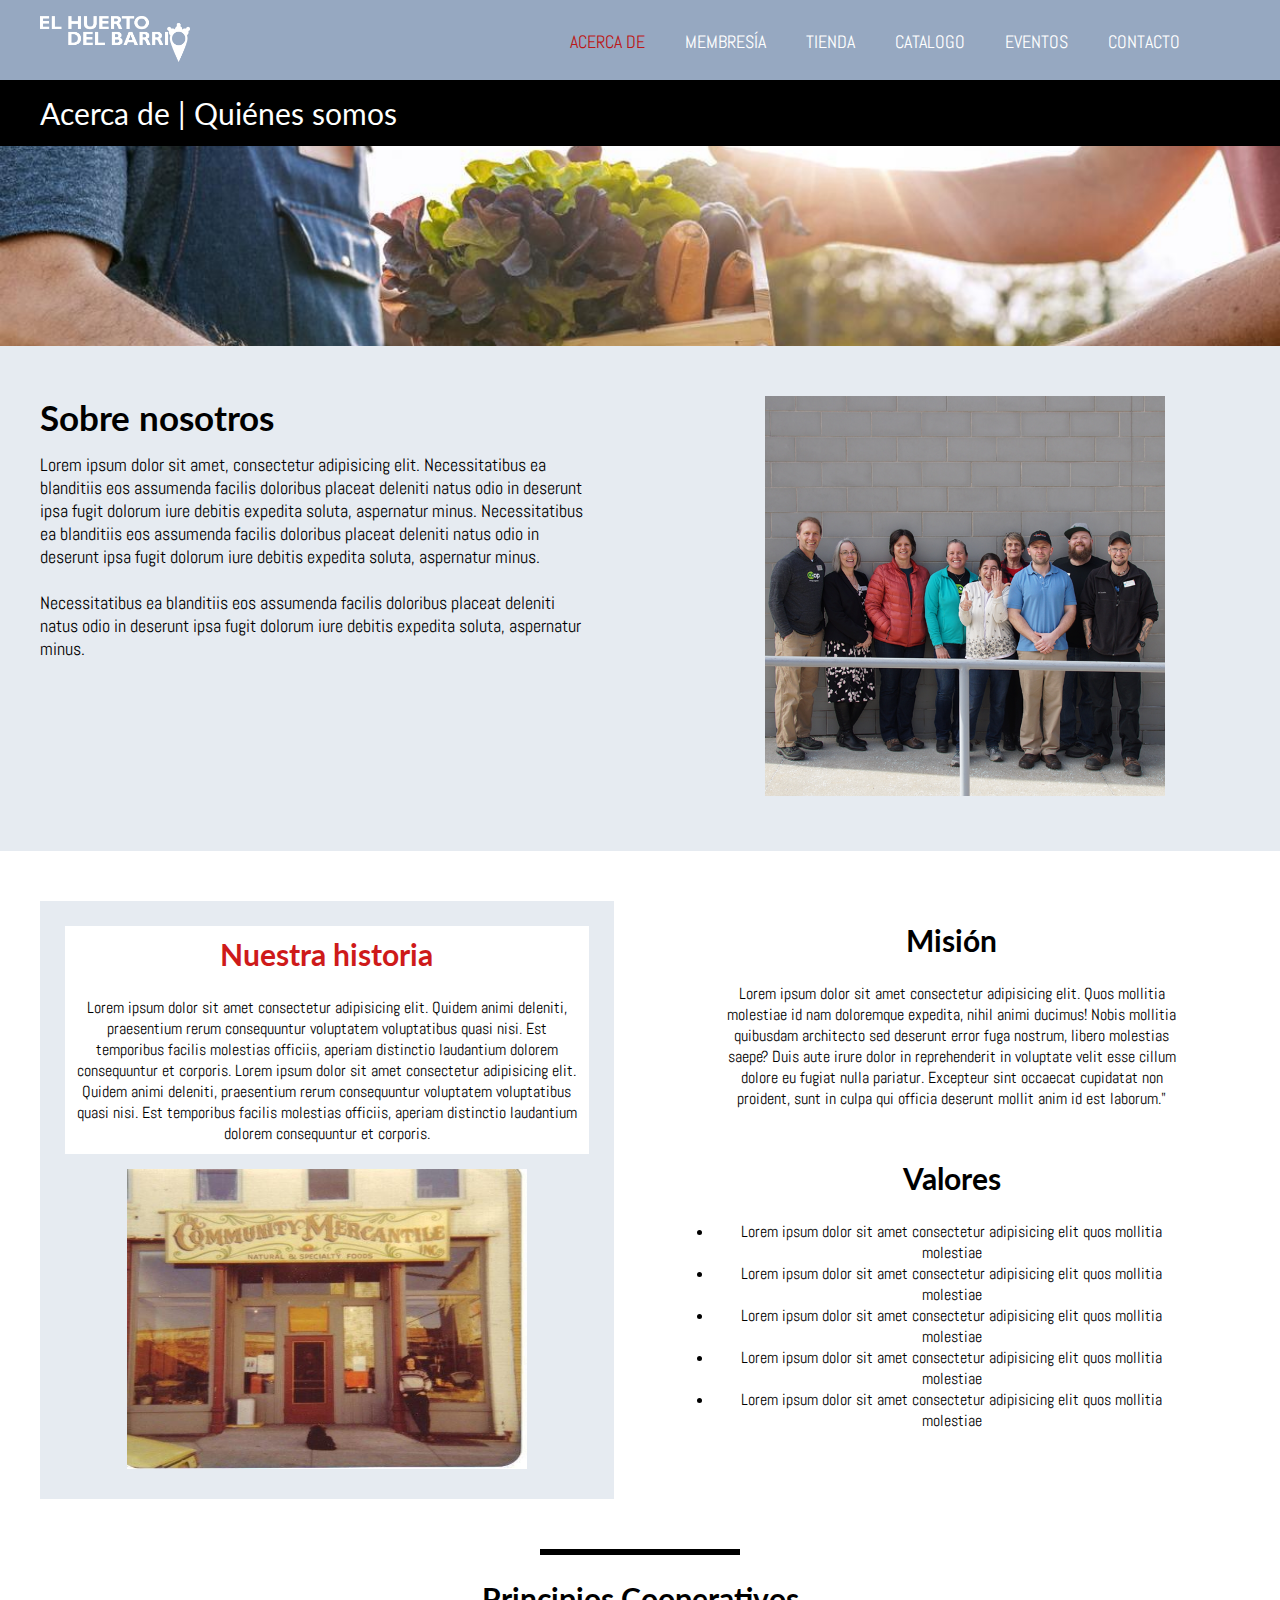
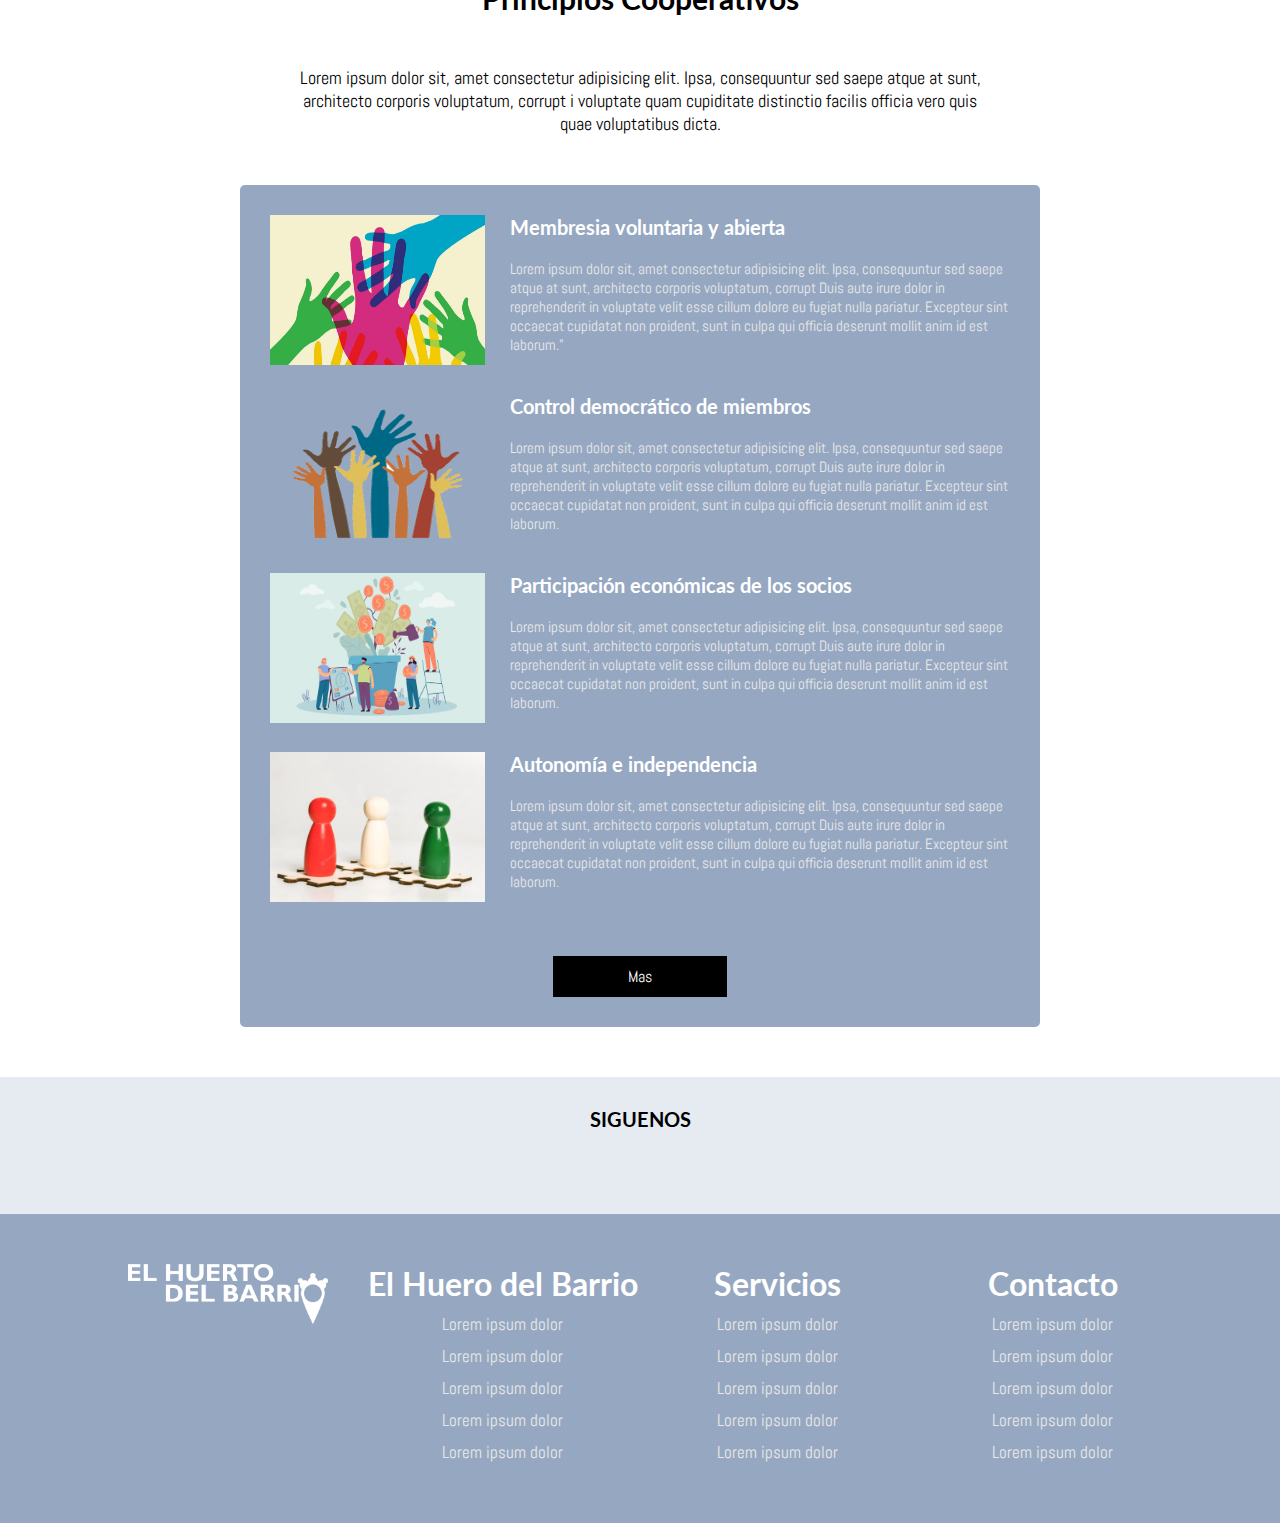
<file: acerca.html>
<!DOCTYPE html>
<html lang="zxx">

<head>
    <meta charset="UTF-8">
    <meta name="viewport" content="width=device-width, initial-scale=1.0">
    <link rel="icon" type="icon/png" href="imagenes/favicon.png">
    <title>Acerca de</title>
    <meta name="description" content="Web for a cooperative of ecological food">
    <meta name="author" content="Franklin Honores">
    <link rel="stylesheet" href="css/style.css">
    <link rel="stylesheet" href="https://cdnjs.cloudflare.com/ajax/libs/font-awesome/6.4.0/css/all.min.css"
        integrity="sha512-iecdLmaskl7CVkqkXNQ/ZH/XLlvWZOJyj7Yy7tcenmpD1ypASozpmT/E0iPtmFIB46ZmdtAc9eNBvH0H/ZpiBw=="
        crossorigin="anonymous" referrerpolicy="no-referrer">
</head>

<body>

    <header class="header ab">

        <div class="menu container">
            <a href="index.html" class="logo"><img src="imagenes/Logo/Logotipo.png" alt="Logotipo de la cooperativa en color blanco"></a>
            <input type="checkbox" id="menu">
            <label for="menu"><img src="imagenes/menu.png" class="menu-icono" alt="icono de menu tipo hamburguesa"></label>
            <nav class="navbar">
                <ul>
                    <li><a href="acerca.html" class="active">Acerca de</a></li>
                    <li><a href="membresia.html">Membresía</a></li>
                    <li><a href="#">Tienda</a></li>
                    <li><a href="catalogo.html">Catalogo</a></li>
                    <li><a href="#">Eventos</a></li>
                    <li><a href="#">Contacto</a></li>
                    <li><a href="#"><i class="fa-solid fa-magnifying-glass"></i></a></li>
                </ul>
            </nav>
        </div>

        <div class="broc">

            <div class="broc-content container">
                <h2>Acerca de | Quiénes somos</h2>
            </div>

        </div>

        <div class="bg-2">

        </div>


    </header>

    <section class="about ">
        <div class="about-content container">
            <div class="about-txt">
                <h2>Sobre nosotros</h2>
                <p>
                    Lorem ipsum dolor sit amet, consectetur adipisicing elit.
                    Necessitatibus ea blanditiis eos assumenda facilis doloribus
                    placeat deleniti natus odio in
                    deserunt ipsa fugit dolorum iure debitis expedita soluta, aspernatur minus.
                    Necessitatibus ea blanditiis eos assumenda facilis doloribus
                    placeat deleniti natus odio in
                    deserunt ipsa fugit dolorum iure debitis expedita soluta, aspernatur minus.
                    <br><br>
                    Necessitatibus ea blanditiis eos assumenda facilis doloribus
                    placeat deleniti natus odio in
                    deserunt ipsa fugit dolorum iure debitis expedita soluta, aspernatur minus.
                </p>
            </div>
            <div class="about-img">
                <img src="imagenes/about/Our-Co-op-History.png" alt="Grupo de gente que representa un equipo de trabajo">
            </div>

        </div>

    </section>


    <section class="historia">

        <div class="historia-content container">

            <div class="historia-1">

                <div class="historia-txt">
                    <h2>Nuestra historia</h2>
                    <p>
                        Lorem ipsum dolor sit amet consectetur adipisicing elit.
                        Quidem animi deleniti, praesentium rerum consequuntur voluptatem
                        voluptatibus quasi nisi. Est temporibus facilis molestias officiis,
                        aperiam distinctio laudantium dolorem consequuntur et corporis.
                        Lorem ipsum dolor sit amet consectetur adipisicing elit.
                        Quidem animi deleniti, praesentium rerum consequuntur voluptatem
                        voluptatibus quasi nisi. Est temporibus facilis molestias officiis,
                        aperiam distinctio laudantium dolorem consequuntur et corporis.
                    </p>
                </div>

                <img src="imagenes/about/historia.jpg" alt="Foto con la fachada del primer establecmiento abierto de la cooperativa ">

            </div>

            <div class="historia-2">

                <div class="mision">
                    <br>
                    <h2>Misión</h2>
                    <p>
                        Lorem ipsum dolor sit amet consectetur adipisicing elit.
                        Quos mollitia molestiae id nam doloremque expedita, nihil animi ducimus!
                        Nobis mollitia quibusdam architecto sed deserunt error fuga
                        nostrum, libero molestias saepe?  Duis aute irure dolor in reprehenderit 
                        in voluptate velit esse cillum dolore eu fugiat nulla pariatur. Excepteur 
                        sint occaecat cupidatat non proident, sunt in culpa qui officia deserunt mollit 
                        anim id est laborum."
                    </p>
                    <br>
                </div>
                <div class="valores">
                    <h2>Valores</h2>
                    <ul>
                        <li>Lorem ipsum dolor sit amet consectetur adipisicing elit
                            quos mollitia molestiae</li>
                        <li>Lorem ipsum dolor sit amet consectetur adipisicing elit
                            quos mollitia molestiae</li>
                        <li>Lorem ipsum dolor sit amet consectetur adipisicing elit
                            quos mollitia molestiae</li>
                        <li>Lorem ipsum dolor sit amet consectetur adipisicing elit
                            quos mollitia molestiae</li>
                        <li>Lorem ipsum dolor sit amet consectetur adipisicing elit
                            quos mollitia molestiae
                        </li>
                    </ul>

                </div>

            </div>

        </div>

    </section>

    <section class="principios">

      

        <div class="principios-content container">
            <hr class="bhr">
            <h2>Principios Cooperativos</h2>
            <p class="subtitulo">Lorem ipsum dolor sit, amet consectetur adipisicing elit. Ipsa,
                 consequuntur sed saepe atque at sunt, architecto corporis voluptatum, corrupt
                i voluptate quam cupiditate distinctio facilis officia vero quis quae voluptatibus dicta.
            </p>

            <div class="principios-box">

                <div class="principios-1">
                    <div class="principios-img">
                        <img src="imagenes/about/MUTUALISMO2.jpg" alt="ilustracion de un conjunto de manos a modo de equipo">
                    </div>
                    <div class="principios-txt">
                        <h2>Membresia voluntaria y abierta</h2>
                        <p>
                            Lorem ipsum dolor sit, amet consectetur adipisicing elit. Ipsa,
                            consequuntur sed saepe atque at sunt, architecto corporis voluptatum, corrupt
                            Duis aute irure dolor in reprehenderit in voluptate velit esse cillum dolore eu 
                            fugiat nulla pariatur. Excepteur sint occaecat cupidatat non proident, sunt in culpa 
                            qui officia deserunt mollit anim id est laborum."
                        </p>
                    </div>

                </div>

                <div class="principios-1">
                    <div class="principios-img">
                        <img src="imagenes/about/asamblea.png" alt="Ilustracion de manos levantadas">
                    </div>
                    <div class="principios-txt">
                        <h2>Control democrático de miembros</h2>
                        <p>
                            Lorem ipsum dolor sit, amet consectetur adipisicing elit. Ipsa,
                            consequuntur sed saepe atque at sunt, architecto corporis voluptatum, 
                            corrupt  Duis aute irure dolor in reprehenderit in voluptate velit esse 
                            cillum dolore eu fugiat nulla pariatur. Excepteur sint occaecat cupidatat 
                            non proident, sunt in culpa qui officia deserunt mollit anim id est laborum.
                        </p>
                    </div>

                </div>
                <div class="principios-1">
                    <div class="principios-img">
                        <img src="imagenes/about/agro_economia-1200x675.jpg" alt="">
                    </div>
                    <div class="principios-txt">
                        <h2>Participación económicas de los socios</h2>
                        <p>
                            Lorem ipsum dolor sit, amet consectetur adipisicing elit. Ipsa,
                            consequuntur sed saepe atque at sunt, architecto corporis voluptatum, corrupt
                            Duis aute irure dolor in reprehenderit in voluptate velit esse cillum dolore eu 
                            fugiat nulla pariatur. Excepteur sint occaecat cupidatat non proident, sunt in culpa 
                            qui officia deserunt mollit anim id est laborum.
                        </p>
                    </div>

                </div>

                <div class="principios-1">
                    <div class="principios-img">
                        <img src="imagenes/about/figuras-madera-tres-colores-piezas-rompecabezas-jisaw-contra-fondo-blanco_805187-804.jpg" alt="">
                    </div>
                    <div class="principios-txt">
                        <h2>Autonomía e independencia</h2>
                        <p>
                            Lorem ipsum dolor sit, amet consectetur adipisicing elit. Ipsa,
                            consequuntur sed saepe atque at sunt, architecto corporis voluptatum, corrupt
                            Duis aute irure dolor in reprehenderit in voluptate velit esse cillum dolore eu 
                            fugiat nulla pariatur. Excepteur sint occaecat cupidatat non proident, sunt in culpa 
                            qui officia deserunt mollit anim id est laborum.
                        </p>
                    </div>

                </div>


                <a href="#" class="btn-3">Mas</a>


            </div>
             
        </div>

    </section>

    
    <section class="socials">
        <h2>Siguenos</h2>
        <div class="socials-content container">
            <i class="fa-brands fa-twitter"></i>
            <i class="fa-brands fa-facebook"></i>
            <i class="fa-brands fa-youtube"></i>
            <i class="fa-brands fa-instagram"></i>
        </div>

    </section>

    <footer class="footer container">

        <div class="link">
            <img src="imagenes/Logo/Logotipo.png" alt="">
        </div>

        <div class="link">
            <h3>El Huero del Barrio</h3>
            <ul>
                <li><a href="#">Lorem ipsum dolor</a></li>
                <li><a href="#">Lorem ipsum dolor</a></li>
                <li><a href="#">Lorem ipsum dolor</a></li>
                <li><a href="#">Lorem ipsum dolor</a></li>
                <li><a href="#">Lorem ipsum dolor</a></li>
            </ul>
        </div>
        <div class="link">
            <h3>Servicios</h3>
            <ul>
                <li><a href="#">Lorem ipsum dolor</a></li>
                <li><a href="#">Lorem ipsum dolor</a></li>
                <li><a href="#">Lorem ipsum dolor</a></li>
                <li><a href="#">Lorem ipsum dolor</a></li>
                <li><a href="#">Lorem ipsum dolor</a></li>
            </ul>
        </div>
        <div class="link">
            <h3>Contacto</h3>
            <ul>
                <li><a href="#">Lorem ipsum dolor</a></li>
                <li><a href="#">Lorem ipsum dolor</a></li>
                <li><a href="#">Lorem ipsum dolor</a></li>
                <li><a href="#">Lorem ipsum dolor</a></li>
                <li><a href="#">Lorem ipsum dolor</a></li>
            </ul>
        </div>

    </footer>


</body>

</html>
</file>
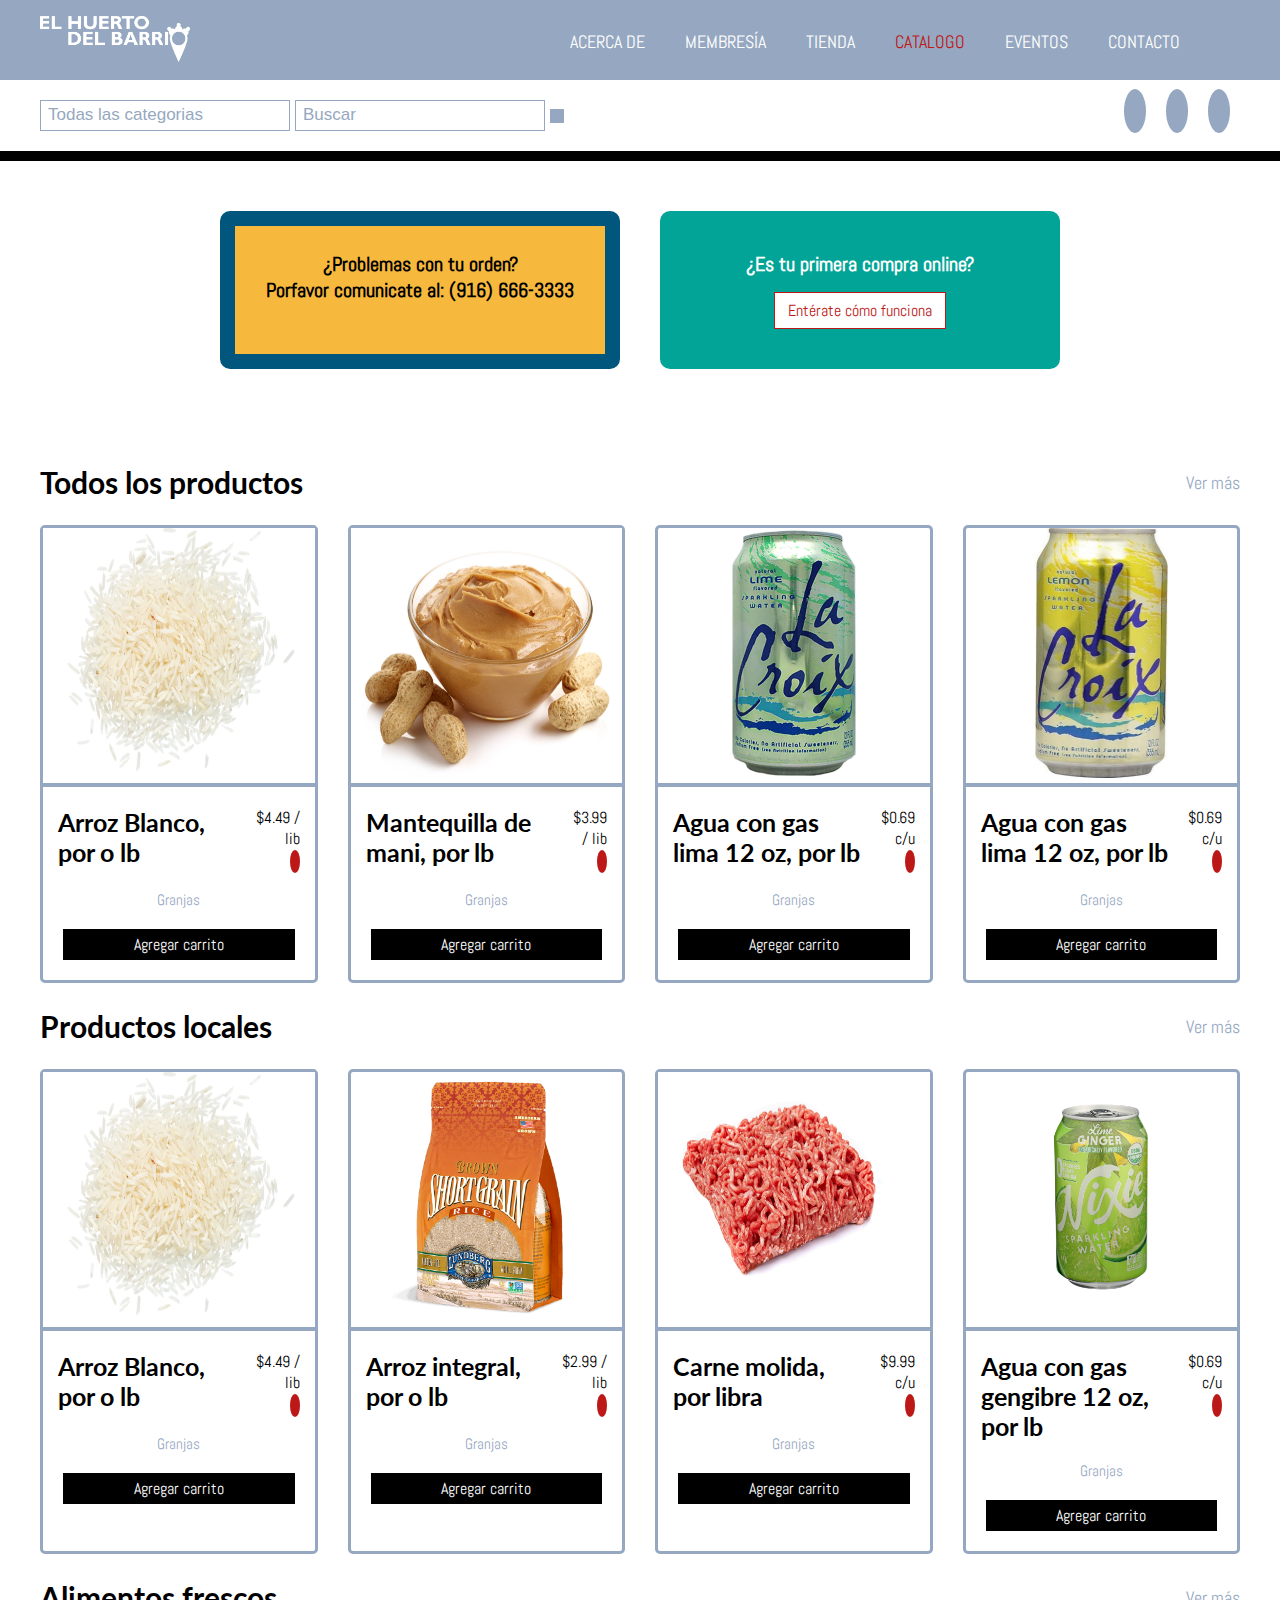
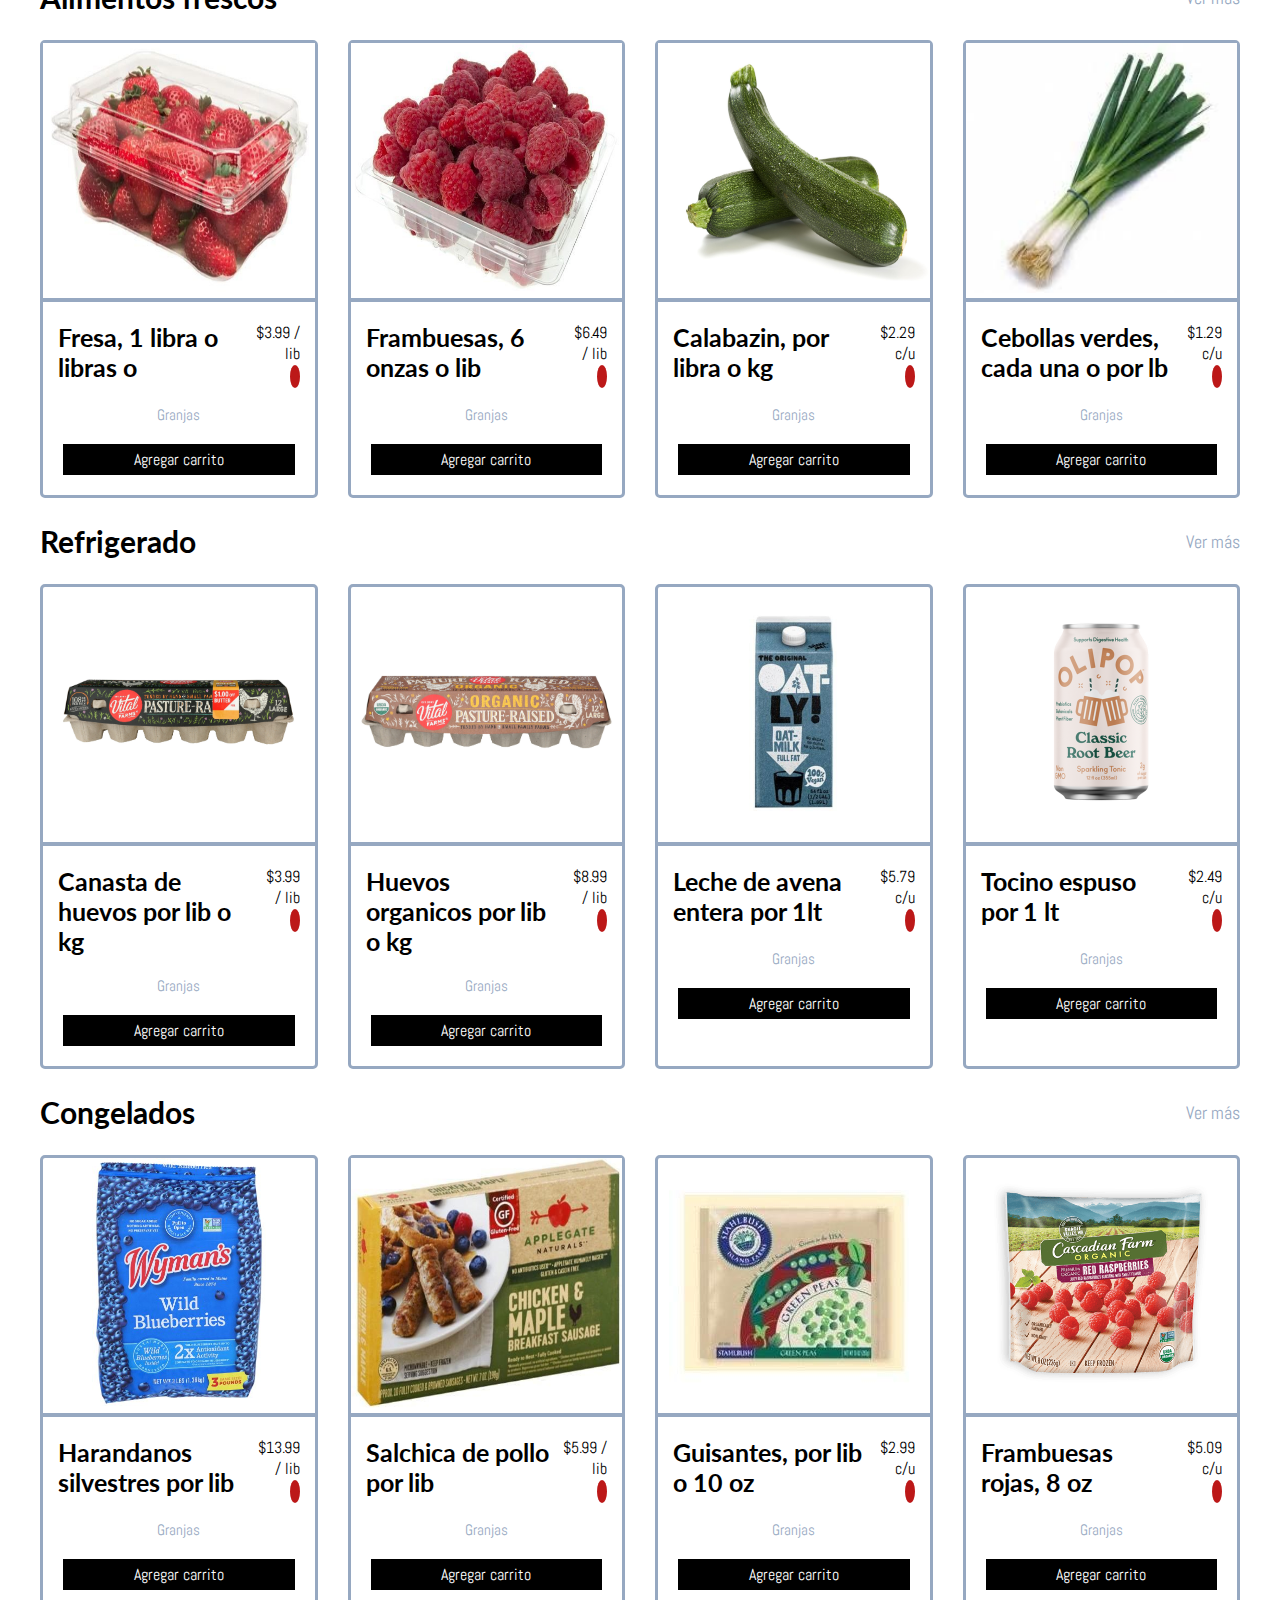
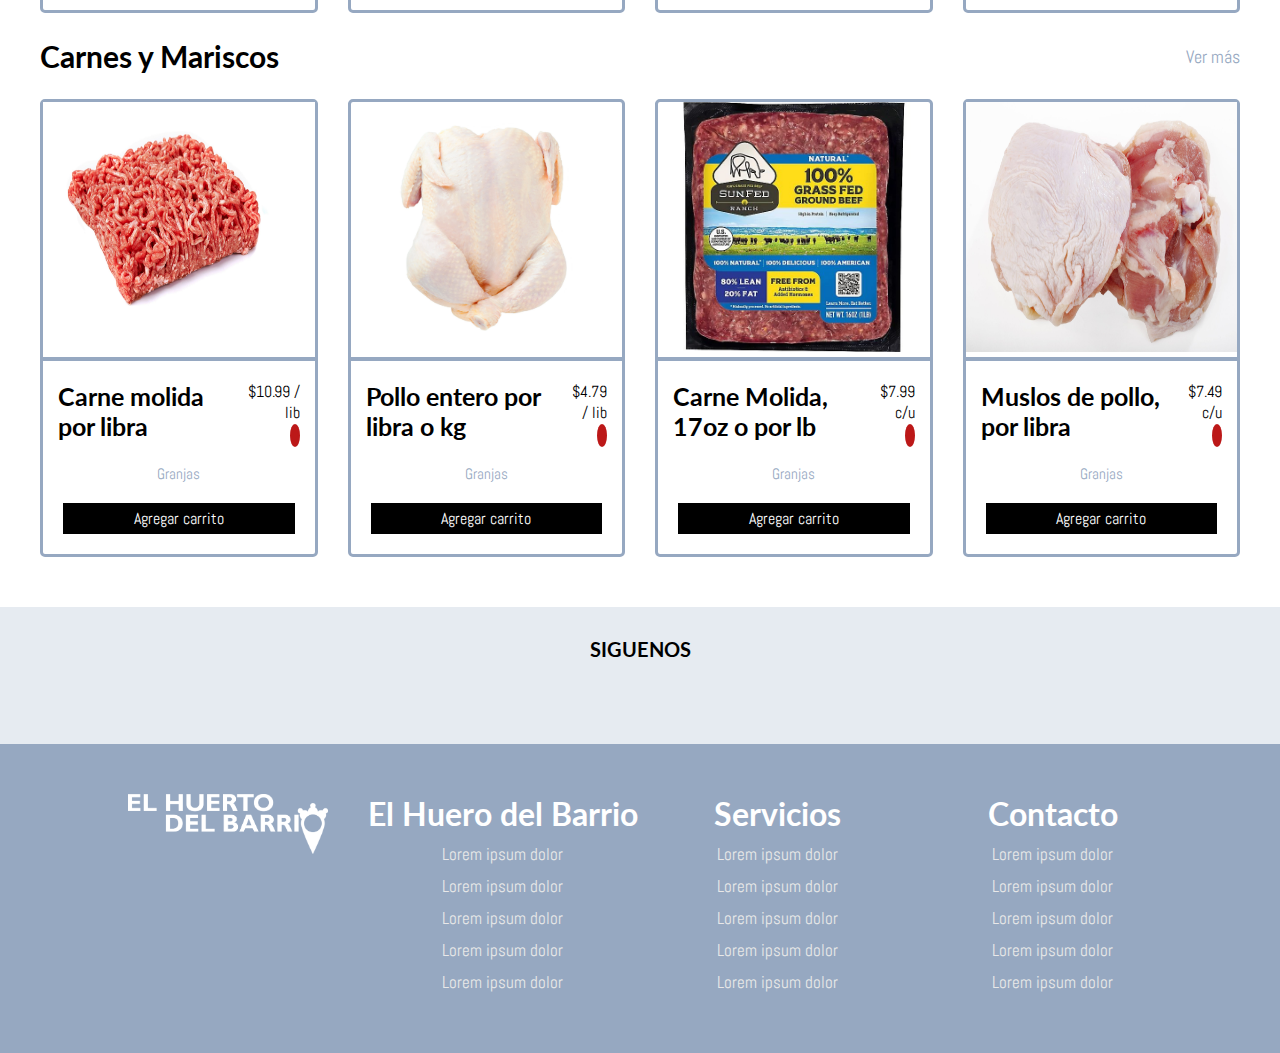
<file: catalogo.html>
<!DOCTYPE html>
<html lang="zxx">

<head>
    <meta charset="UTF-8">
    <meta name="viewport" content="width=device-width, initial-scale=1.0">
    <link rel="icon" type="icon/png" href="imagenes/favicon.png">
    <title>Catálogo</title>
    <meta name="description" content="Web for a cooperative of ecological food">
    <meta name="author" content="Franklin Honores">
    <link rel="stylesheet" href="css/style.css">
    <link rel="stylesheet" href="https://cdnjs.cloudflare.com/ajax/libs/font-awesome/6.4.0/css/all.min.css"
        integrity="sha512-iecdLmaskl7CVkqkXNQ/ZH/XLlvWZOJyj7Yy7tcenmpD1ypASozpmT/E0iPtmFIB46ZmdtAc9eNBvH0H/ZpiBw=="
        crossorigin="anonymous" referrerpolicy="no-referrer">
</head>

<body>

    
    <header class="header ho">

        <div class="menu container">
            <a href="index.html" class="logo"><img src="imagenes/Logo/Logotipo.png" alt=""></a>
            <input type="checkbox" id="menu">
            <label for="menu"><img src="imagenes/menu.png" class="menu-icono" alt=""></label>
            <nav class="navbar">
                <ul>
                    <li><a href="acerca.html">Acerca de</a></li>
                    <li><a href="membresia.html">Membresía</a></li>
                    <li><a href="#">Tienda</a></li>
                    <li><a href="catalogo.html" class="active">Catalogo</a></li>
                    <li><a href="#">Eventos</a></li>
                    <li><a href="#">Contacto</a></li>
                    <li><a href="#"><i class="fa-solid fa-magnifying-glass"></i></a></li>
                </ul>
            </nav>
        </div>
    </header>

    
    <div class="search">
        
        <div class="search-content container">

            <div class="search-1">
                <input type="text" placeholder="Todas las categorias">
                <input type="text" placeholder="Buscar">
                <div class="ser-box"><i class="fa-solid fa-magnifying-glass"></i></div>
            </div>

            <div class="search-icons">
                <i class="fa-solid fa-user"></i>
                <i class="fa-solid fa-question"></i>
                <i class="fa-solid fa-cart-shopping"></i>
            </div>

        </div>

    </div>

    <div class="promo">

        <div class="promo-content container">

            <div class="promo-1 pr1">
                <p>
                    ¿Problemas con tu orden?
                    <br>
                    Porfavor comunicate al:
                    (916) 666-3333
                </p>

            </div>

            <div class="promo-1 pr2">
                <p>¿Es tu primera compra online?</p>
                <a href="#" class="btn-8">Entérate cómo funciona</a>

            </div>

        </div>

    </div>


    <main class="products">

        <div class="product-content container">

            <div class="product-info">
                <h3>Todos los productos</h3>
                <a href="#">Ver más</a>
            </div>

            <div class="product-cards">
                <div class="product-1">
                    <img src="imagenes/products/sssss.jpg" alt="">
                    <hr>
                    <div class="product-txt">
                        <h4>Arroz Blanco, por o lb</h4>
                        <div class="circle">
                            <p>$4.49 / lib</p>
                            <i class="fa-solid fa-question"></i>
                        </div>
                    
                    </div>
                    <p class="marca">Granjas</p>
                    <div class="btn-content">
                        <a href="#">Agregar carrito</a>
                        <i class="fa-solid fa-cart-shopping"></i>
                    </div>
                </div>
                <div class="product-1">
                    <img src="imagenes/products/1000-48151.jpg" alt="">
                    <hr>
                    <div class="product-txt">
                        <h4>Mantequilla de mani, por lb</h4>
                        
                        <div class="circle">
                            <p>$3.99 / lib</p>
                            <i class="fa-solid fa-question"></i>
                        </div>
                    </div>
                    <p  class="marca">Granjas</p>
                    <div class="btn-content">
                        <a href="#">Agregar carrito</a>
                        <i class="fa-solid fa-cart-shopping"></i>
                    </div>
                </div>
                <div class="product-1">
                    <img src="imagenes/products/1000-35909.png" alt="">
                    <hr>
                    <div class="product-txt">
                        <h4>Agua con gas lima 12 oz, por lb</h4>
                        <div class="circle">
                            <p>$0.69 c/u</p>
                            <i class="fa-solid fa-question"></i>
                        </div>
                    </div>
                    <p  class="marca">Granjas</p>
                    <div class="btn-content">
                        <a href="#">Agregar carrito</a>
                        <i class="fa-solid fa-cart-shopping"></i>
                    </div>
                </div>
                <div class="product-1">
                    <img src="imagenes/products/1000-35908.jpg" alt="">
                    <hr>
                    <div class="product-txt">
                        <h4>Agua con gas lima 12 oz, por lb</h4>
                        <div class="circle">
                            <p>$0.69 c/u</p>
                            <i class="fa-solid fa-question"></i>
                        </div>
                    </div>
                    <p  class="marca">Granjas</p>
                    <div class="btn-content">
                        <a href="#">Agregar carrito</a>
                        <i class="fa-solid fa-cart-shopping"></i>
                    </div>
                </div>

            </div>

            <div class="product-info">
                <h3>Productos locales</h3>
                <a href="#">Ver más</a>
            </div>

            <div class="product-cards">
                <div class="product-1">
                    <img src="imagenes/products/sssss.jpg" alt="">
                    <hr>
                    <div class="product-txt">
                        <h4>Arroz Blanco, por o lb</h4>
                        <div class="circle">
                            <p>$4.49 / lib</p>
                            <i class="fa-solid fa-question"></i>
                        </div>
                    
                    </div>
                    <p class="marca">Granjas</p>
                    <div class="btn-content">
                        <a href="#">Agregar carrito</a>
                        <i class="fa-solid fa-cart-shopping"></i>
                    </div>
                </div>
                <div class="product-1">
                    <img src="imagenes/products/1000-44870.png" alt="">
                    <hr>
                    <div class="product-txt">
                        <h4>Arroz integral, por o lb</h4>
                        
                        <div class="circle">
                            <p>$2.99 / lib</p>
                            <i class="fa-solid fa-question"></i>
                        </div>
                    </div>
                    <p  class="marca">Granjas</p>
                    <div class="btn-content">
                        <a href="#">Agregar carrito</a>
                        <i class="fa-solid fa-cart-shopping"></i>
                    </div>
                </div>
                <div class="product-1">
                    <img src="imagenes/products/1000-48153.jpg" alt="">
                    <hr>
                    <div class="product-txt">
                        <h4>Carne molida, por libra</h4>
                        <div class="circle">
                            <p>$9.99 c/u</p>
                            <i class="fa-solid fa-question"></i>
                        </div>
                    </div>
                    <p  class="marca">Granjas</p>
                    <div class="btn-content">
                        <a href="#">Agregar carrito</a>
                        <i class="fa-solid fa-cart-shopping"></i>
                    </div>
                </div>
                <div class="product-1">
                    <img src="imagenes/products/1000-48191.jpg" alt="">
                    <hr>
                    <div class="product-txt">
                        <h4>Agua con gas gengibre 12 oz, por lb</h4>
                        <div class="circle">
                            <p>$0.69 c/u</p>
                            <i class="fa-solid fa-question"></i>
                        </div>
                    </div>
                    <p  class="marca">Granjas</p>
                    <div class="btn-content">
                        <a href="#">Agregar carrito</a>
                        <i class="fa-solid fa-cart-shopping"></i>
                    </div>
                </div>

            </div>

            
            <div class="product-info">
                <h3>Alimentos frescos</h3>
                <a href="#">Ver más</a>
            </div>

            <div class="product-cards">
                <div class="product-1">
                    <img src="imagenes/products/1000-57132.jpg" alt="">
                    <hr>
                    <div class="product-txt">
                        <h4>Fresa, 1 libra o libras o</h4>
                        <div class="circle">
                            <p>$3.99 / lib</p>
                            <i class="fa-solid fa-question"></i>
                        </div>
                    
                    </div>
                    <p class="marca">Granjas</p>
                    <div class="btn-content">
                        <a href="#">Agregar carrito</a>
                        <i class="fa-solid fa-cart-shopping"></i>
                    </div>
                </div>
                <div class="product-1">
                    <img src="imagenes/products/1000-57139.jpg" alt="">
                    <hr>
                    <div class="product-txt">
                        <h4>Frambuesas, 6 onzas o lib</h4>
                        
                        <div class="circle">
                            <p>$6.49 / lib</p>
                            <i class="fa-solid fa-question"></i>
                        </div>
                    </div>
                    <p  class="marca">Granjas</p>
                    <div class="btn-content">
                        <a href="#">Agregar carrito</a>
                        <i class="fa-solid fa-cart-shopping"></i>
                    </div>
                </div>
                <div class="product-1">
                    <img src="imagenes/products/1000-48166.jpg" alt="">
                    <hr>
                    <div class="product-txt">
                        <h4>Calabazin, por libra o kg</h4>
                        <div class="circle">
                            <p>$2.29 c/u</p>
                            <i class="fa-solid fa-question"></i>
                        </div>
                    </div>
                    <p  class="marca">Granjas</p>
                    <div class="btn-content">
                        <a href="#">Agregar carrito</a>
                        <i class="fa-solid fa-cart-shopping"></i>
                    </div>
                </div>
                <div class="product-1">
                    <img src="imagenes/products/1000-41565.jpg" alt="">
                    <hr>
                    <div class="product-txt">
                        <h4>Cebollas verdes, cada una o por lb</h4>
                        <div class="circle">
                            <p>$1.29 c/u</p>
                            <i class="fa-solid fa-question"></i>
                        </div>
                    </div>
                    <p  class="marca">Granjas</p>
                    <div class="btn-content">
                        <a href="#">Agregar carrito</a>
                        <i class="fa-solid fa-cart-shopping"></i>
                    </div>
                </div>

            </div>


            
            <div class="product-info">
                <h3>Refrigerado</h3>
                <a href="#">Ver más</a>
            </div>

            <div class="product-cards">
                <div class="product-1">
                    <img src="imagenes/products/1000-48199.jpg" alt="">
                    <hr>
                    <div class="product-txt">
                        <h4>Canasta de huevos por lib o kg</h4>
                        <div class="circle">
                            <p>$3.99 / lib</p>
                            <i class="fa-solid fa-question"></i>
                        </div>
                    
                    </div>
                    <p class="marca">Granjas</p>
                    <div class="btn-content">
                        <a href="#">Agregar carrito</a>
                        <i class="fa-solid fa-cart-shopping"></i>
                    </div>
                </div>
                <div class="product-1">
                    <img src="imagenes/products/1000-48200.jpg" alt="">
                    <hr>
                    <div class="product-txt">
                        <h4>Huevos organicos por lib o kg</h4>
                        
                        <div class="circle">
                            <p>$8.99 / lib</p>
                            <i class="fa-solid fa-question"></i>
                        </div>
                    </div>
                    <p  class="marca">Granjas</p>
                    <div class="btn-content">
                        <a href="#">Agregar carrito</a>
                        <i class="fa-solid fa-cart-shopping"></i>
                    </div>
                </div>
                <div class="product-1">
                    <img src="imagenes/products/1000-31436.jpg" alt="">
                    <hr>
                    <div class="product-txt">
                        <h4>Leche de avena entera por 1lt</h4>
                        <div class="circle">
                            <p>$5.79 c/u</p>
                            <i class="fa-solid fa-question"></i>
                        </div>
                    </div>
                    <p  class="marca">Granjas</p>
                    <div class="btn-content">
                        <a href="#">Agregar carrito</a>
                        <i class="fa-solid fa-cart-shopping"></i>
                    </div>
                </div>
                <div class="product-1">
                    <img src="imagenes/products/1000-40317.png" alt="">
                    <hr>
                    <div class="product-txt">
                        <h4>Tocino espuso por 1 lt</h4>
                        <div class="circle">
                            <p>$2.49 c/u</p>
                            <i class="fa-solid fa-question"></i>
                        </div>
                    </div>
                    <p  class="marca">Granjas</p>
                    <div class="btn-content">
                        <a href="#">Agregar carrito</a>
                        <i class="fa-solid fa-cart-shopping"></i>
                    </div>
                </div>

            </div>

            
            <div class="product-info">
                <h3>Congelados</h3>
                <a href="#">Ver más</a>
            </div>

            <div class="product-cards">
                <div class="product-1">
                    <img src="imagenes/products/1000-43717.jpg" alt="">
                    <hr>
                    <div class="product-txt">
                        <h4>Harandanos silvestres por lib</h4>
                        <div class="circle">
                            <p>$13.99 / lib</p>
                            <i class="fa-solid fa-question"></i>
                        </div>
                    
                    </div>
                    <p class="marca">Granjas</p>
                    <div class="btn-content">
                        <a href="#">Agregar carrito</a>
                        <i class="fa-solid fa-cart-shopping"></i>
                    </div>
                </div>
                <div class="product-1">
                    <img src="imagenes/products/1000-40859.jpg" alt="">
                    <hr>
                    <div class="product-txt">
                        <h4>Salchica de pollo por lib</h4>
                        
                        <div class="circle">
                            <p>$5.99 / lib</p>
                            <i class="fa-solid fa-question"></i>
                        </div>
                    </div>
                    <p  class="marca">Granjas</p>
                    <div class="btn-content">
                        <a href="#">Agregar carrito</a>
                        <i class="fa-solid fa-cart-shopping"></i>
                    </div>
                </div>
                <div class="product-1">
                    <img src="imagenes/products/1000-36647.jpg" alt="">
                    <hr>
                    <div class="product-txt">
                        <h4>Guisantes, por lib o 10 oz</h4>
                        <div class="circle">
                            <p>$2.99 c/u</p>
                            <i class="fa-solid fa-question"></i>
                        </div>
                    </div>
                    <p  class="marca">Granjas</p>
                    <div class="btn-content">
                        <a href="#">Agregar carrito</a>
                        <i class="fa-solid fa-cart-shopping"></i>
                    </div>
                </div>
                <div class="product-1">
                    <img src="imagenes/products/1000-45787.png" alt="">
                    <hr>
                    <div class="product-txt">
                        <h4>Frambuesas rojas, 8 oz</h4>
                        <div class="circle">
                            <p>$5.09 c/u</p>
                            <i class="fa-solid fa-question"></i>
                        </div>
                    </div>
                    <p  class="marca">Granjas</p>
                    <div class="btn-content">
                        <a href="#">Agregar carrito</a>
                        <i class="fa-solid fa-cart-shopping"></i>
                    </div>
                </div>

            </div>


            
            
            <div class="product-info">
                <h3>Carnes y Mariscos</h3>
                <a href="#">Ver más</a>
            </div>

            <div class="product-cards">
                <div class="product-1">
                    <img src="imagenes/products/1000-48153.jpg" alt="">
                    <hr>
                    <div class="product-txt">
                        <h4>Carne molida por libra</h4>
                        <div class="circle">
                            <p>$10.99 / lib</p>
                            <i class="fa-solid fa-question"></i>
                        </div>
                    
                    </div>
                    <p class="marca">Granjas</p>
                    <div class="btn-content">
                        <a href="#">Agregar carrito</a>
                        <i class="fa-solid fa-cart-shopping"></i>
                    </div>
                </div>
                <div class="product-1">
                    <img src="imagenes/products/1000-43052.jpg" alt="">
                    <hr>
                    <div class="product-txt">
                        <h4>Pollo entero por libra o kg</h4>
                        
                        <div class="circle">
                            <p>$4.79 / lib</p>
                            <i class="fa-solid fa-question"></i>
                        </div>
                    </div>
                    <p  class="marca">Granjas</p>
                    <div class="btn-content">
                        <a href="#">Agregar carrito</a>
                        <i class="fa-solid fa-cart-shopping"></i>
                    </div>
                </div>
                <div class="product-1">
                    <img src="imagenes/products/1000-56475.jpg" alt="">
                    <hr>
                    <div class="product-txt">
                        <h4>Carne Molida, 17oz o por lb</h4>
                        <div class="circle">
                            <p>$7.99 c/u</p>
                            <i class="fa-solid fa-question"></i>
                        </div>
                    </div>
                    <p  class="marca">Granjas</p>
                    <div class="btn-content">
                        <a href="#">Agregar carrito</a>
                        <i class="fa-solid fa-cart-shopping"></i>
                    </div>
                </div>
                <div class="product-1">
                    <img src="imagenes/products/1000-43007.jpg" alt="">
                    <hr>
                    <div class="product-txt">
                        <h4>Muslos de pollo, por libra</h4>
                        <div class="circle">
                            <p>$7.49 c/u</p>
                            <i class="fa-solid fa-question"></i>
                        </div>
                    </div>
                    <p  class="marca">Granjas</p>
                    <div class="btn-content">
                        <a href="#">Agregar carrito</a>
                        <i class="fa-solid fa-cart-shopping"></i>
                    </div>
                </div>

            </div>

             

        </div>

    </main>


    
    
    <section class="socials">
        <h2>Siguenos</h2>
        <div class="socials-content container">
            <i class="fa-brands fa-twitter"></i>
            <i class="fa-brands fa-facebook"></i>
            <i class="fa-brands fa-youtube"></i>
            <i class="fa-brands fa-instagram"></i>
        </div>

    </section>

    <footer class="footer container">

        <div class="link">
            <img src="imagenes/Logo/Logotipo.png" alt="">
        </div>

        <div class="link">
            <h3>El Huero del Barrio</h3>
            <ul>
                <li><a href="#">Lorem ipsum dolor</a></li>
                <li><a href="#">Lorem ipsum dolor</a></li>
                <li><a href="#">Lorem ipsum dolor</a></li>
                <li><a href="#">Lorem ipsum dolor</a></li>
                <li><a href="#">Lorem ipsum dolor</a></li>
            </ul>
        </div>
        <div class="link">
            <h3>Servicios</h3>
            <ul>
                <li><a href="#">Lorem ipsum dolor</a></li>
                <li><a href="#">Lorem ipsum dolor</a></li>
                <li><a href="#">Lorem ipsum dolor</a></li>
                <li><a href="#">Lorem ipsum dolor</a></li>
                <li><a href="#">Lorem ipsum dolor</a></li>
            </ul>
        </div>
        <div class="link">
            <h3>Contacto</h3>
            <ul>
                <li><a href="#">Lorem ipsum dolor</a></li>
                <li><a href="#">Lorem ipsum dolor</a></li>
                <li><a href="#">Lorem ipsum dolor</a></li>
                <li><a href="#">Lorem ipsum dolor</a></li>
                <li><a href="#">Lorem ipsum dolor</a></li>
            </ul>
        </div>

    </footer>

</body>

</html>
</file>
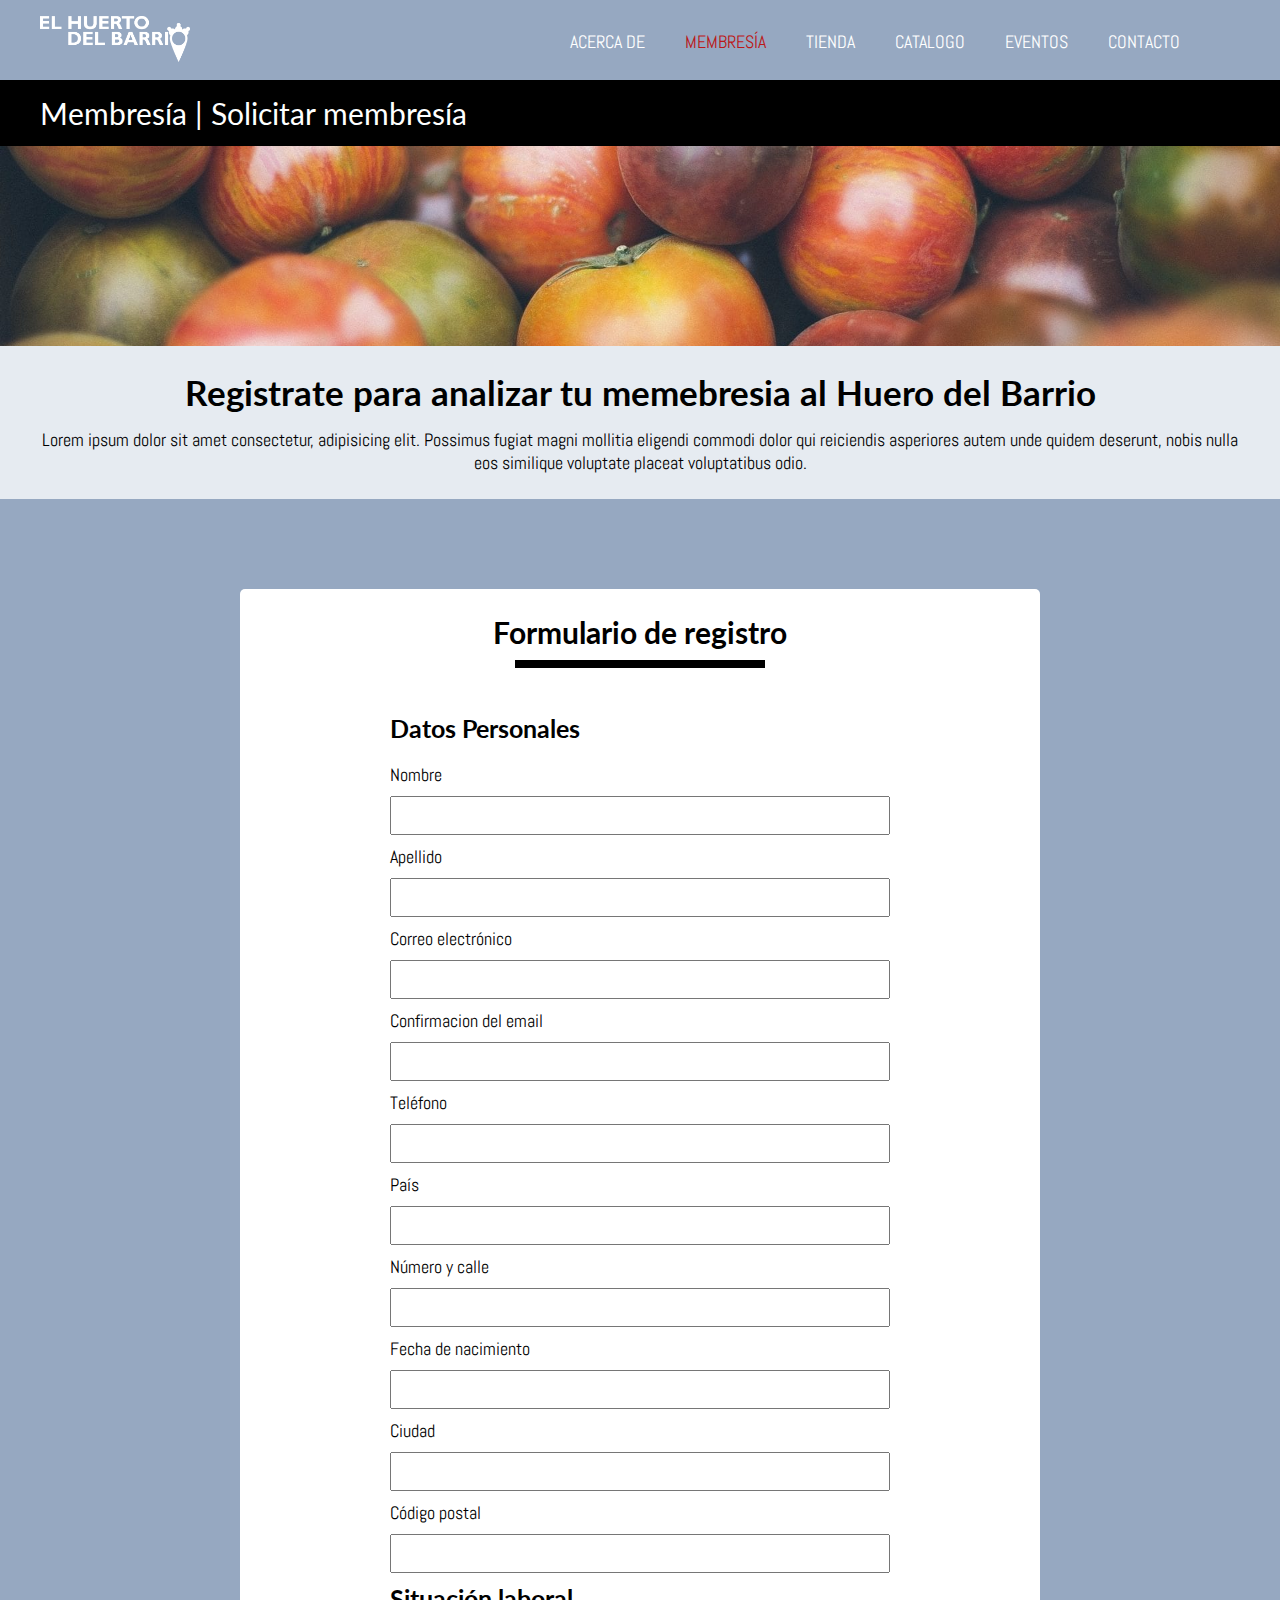
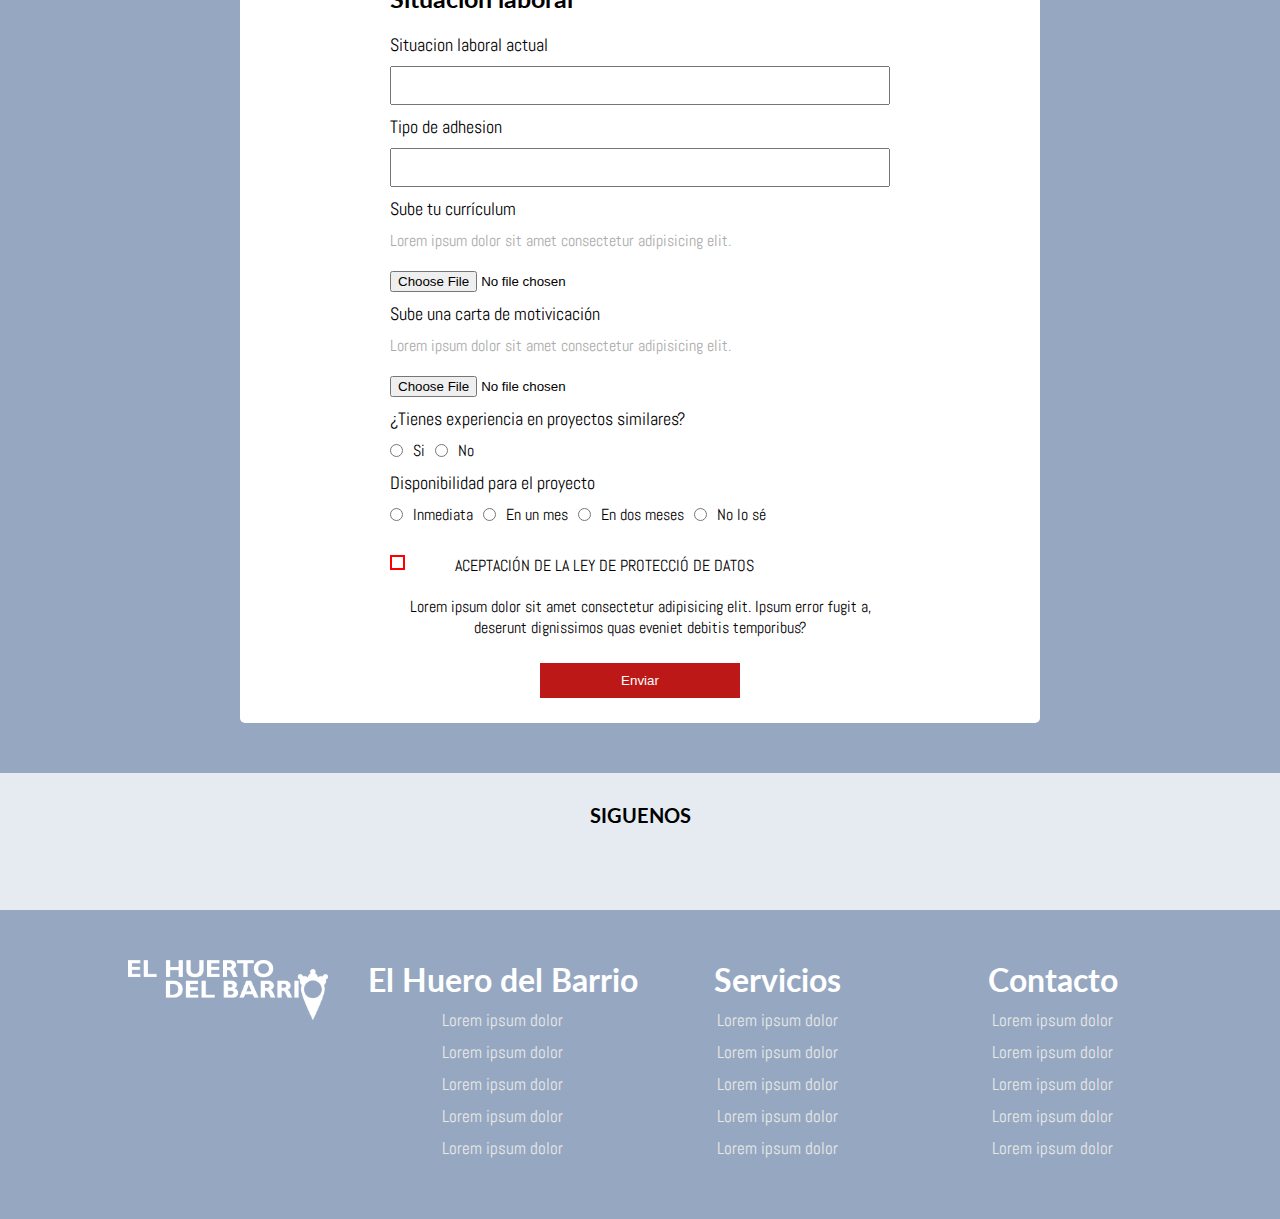
<file: membresia.html>
<!DOCTYPE html>
<html lang="zxx">
<head>
    <meta charset="UTF-8">
    <meta name="viewport" content="width=device-width, initial-scale=1.0">
    <link rel="icon" type="icon/png" href="imagenes/favicon.png">
    <title>Membresía</title>
    <meta name="description" content="Web for a cooperative of ecological food">
    <meta name="author" content="Franklin Honores">
    <link rel="stylesheet" href="css/style.css">
    <link rel="stylesheet" href="https://cdnjs.cloudflare.com/ajax/libs/font-awesome/6.4.0/css/all.min.css" integrity="sha512-iecdLmaskl7CVkqkXNQ/ZH/XLlvWZOJyj7Yy7tcenmpD1ypASozpmT/E0iPtmFIB46ZmdtAc9eNBvH0H/ZpiBw==" crossorigin="anonymous" referrerpolicy="no-referrer">
</head>
<body>

    <header class="header">
      
        <div class="menu container">
            <a href="index.html" class="logo"><img src="imagenes/Logo/Logotipo.png" alt=""></a>
            <input type="checkbox" id="menu">
            <label for="menu"><img src="imagenes/menu.png" class="menu-icono" alt=""></label>
            <nav class="navbar">
                <ul>
                    <li><a href="acerca.html">Acerca de</a></li>
                    <li><a href="membresia.html" class="active">Membresía</a></li>
                    <li><a href="#">Tienda</a></li>
                    <li><a href="catalogo.html">Catalogo</a></li>
                    <li><a href="#">Eventos</a></li>
                    <li><a href="#">Contacto</a></li>
                    <li><a href="#"><i class="fa-solid fa-magnifying-glass"></i></a></li>
                </ul>
            </nav>
        </div>

        <div class="broc">

            <div class="broc-content container">
                <h2>Membresía | Solicitar membresía</h2>
            </div>

        </div>

        <div class="bg">

        </div>

        <div class="header-content">
         
                <div class="header-txt container" >
                    <h1>Registrate para analizar tu memebresia al Huero del Barrio</h1>
                    <p>
                        Lorem ipsum dolor sit amet consectetur, adipisicing elit.
                        Possimus fugiat magni mollitia
                        eligendi commodi dolor qui reiciendis asperiores autem unde
                        quidem deserunt, nobis nulla eos
                        similique voluptate placeat voluptatibus odio.
                    </p>
                 
                </div>
               
        
        </div>
    </header>

    <section class="form-content container">

        <form>
            <h2>Formulario de registro</h2>
            <hr class="mhr">
            <h3>Datos Personales</h3>

            <div class="box-form">
                <label for="nombre">Nombre</label>
                <input id="nombre" class="campo" type="text" >
            </div>

            <div class="box-form">
                <label for="apellido">Apellido</label>
                <input id="apellido"  class="campo" type="text" >
            </div>

            <div class="box-form">
                <label for="correo">Correo electrónico</label>
                <input id="correo" class="campo" type="text" >
            </div>
           
            <div class="box-form">
                <label for="correo1">Confirmacion del email</label>
                <input id="correo1" class="campo" type="text" >
            </div>
           
            <div class="box-form">
                <label for="telefono">Teléfono</label>
                <input id="telefono" class="campo" type="text" >
            </div>
           
            <div class="box-form">
                <label for="pais">País</label>
                <input id="pais" class="campo" type="text" >
            </div>

            <div class="box-form">
                <label for="calle">Número y calle</label>
                <input id="calle" class="campo" type="text" >
            </div>

            
            <div class="box-form">
                <label for="fecha">Fecha de nacimiento</label>
                <input id="fecha" class="campo" type="text" >
            </div>

            <div class="box-form">
                <label for="ciudad">Ciudad</label>
                <input id="ciudad" class="campo" type="text" >
            </div>

            <div class="box-form">
                <label for="postal">Código postal</label>
                <input id="postal" class="campo" type="text" >
            </div>


            <h3>Situación laboral</h3>
            
            <div class="box-form">
                <label for="situacion">Situacion laboral actual</label>
                <input id="situacion" class="campo" type="text" >
            </div>

            <div class="box-form">
                <label for="tipo">Tipo de adhesion</label>
                <input id="tipo" class="campo" type="text" >
            </div>

            <div class="box-dowload">
                <label>Sube tu currículum</label>
                <p>Lorem ipsum dolor sit amet consectetur adipisicing elit.</p>
                <input class="down" type="file">
            </div>

            <div class="box-dowload">
                <label>Sube una carta de motivicación</label>
                <p>Lorem ipsum dolor sit amet consectetur adipisicing elit.</p>
                <input class="down" type="file">
            </div>

            <div class="box-radio">
                <label > ¿Tienes experiencia en proyectos similares? </label>
                <div class="box-radio-content">
                    <input type="radio" id="ageA" name="age" >
                    <label class="ra" for="ageA">Si</label><br>
                    <input type="radio" id="ageB" name="age" >
                    <label class="ra"  for="ageB">No</label><br>  
                </div>
              
            </div>

            <div class="box-radio">
                <label > Disponibilidad para el proyecto </label>
                <div class="box-radio-content">
                    <input type="radio" id="age1" name="age" >
                    <label class="ra" for="age1">Inmediata</label><br>
                    <input type="radio" id="age2" name="age" >
                    <label class="ra"  for="age2">En un mes</label><br>  
                    <input type="radio" id="age3" name="age" >
                    <label class="ra"  for="age3">En dos meses</label><br>  
                    <input type="radio" id="age4" name="age" >
                    <label class="ra"  for="age4">No lo sé</label><br>  
                </div>
              
            </div>

            <div class="box-terminos">
                <input class="check" type="checkbox">
                <p>ACEPTACIÓN DE LA LEY DE PROTECCIÓ DE DATOS</p>
            </div>

            <p class="text-tem">Lorem ipsum dolor sit amet consectetur adipisicing elit. 
                Ipsum error fugit a, deserunt dignissimos quas eveniet debitis
                 temporibus?
            </p>
            <input class="btn-sub" type="submit" value="Enviar">

        </form>

    </section>

    <section class="socials">
        <h2>Siguenos</h2>
        <div class="socials-content container">
            <i class="fa-brands fa-twitter"></i>
            <i class="fa-brands fa-facebook"></i>
            <i class="fa-brands fa-youtube"></i>
            <i class="fa-brands fa-instagram"></i>
        </div>

    </section>

    <footer class="footer container">

        <div class="link">
            <img src="imagenes/Logo/Logotipo.png" alt="">
        </div>

        <div class="link">
            <h3>El Huero del Barrio</h3>
            <ul>
                <li><a href="#">Lorem ipsum dolor</a></li>
                <li><a href="#">Lorem ipsum dolor</a></li>
                <li><a href="#">Lorem ipsum dolor</a></li>
                <li><a href="#">Lorem ipsum dolor</a></li>
                <li><a href="#">Lorem ipsum dolor</a></li>
            </ul>
        </div>
        <div class="link">
            <h3>Servicios</h3>
            <ul>
                <li><a href="#">Lorem ipsum dolor</a></li>
                <li><a href="#">Lorem ipsum dolor</a></li>
                <li><a href="#">Lorem ipsum dolor</a></li>
                <li><a href="#">Lorem ipsum dolor</a></li>
                <li><a href="#">Lorem ipsum dolor</a></li>
            </ul>
        </div>
        <div class="link">
            <h3>Contacto</h3>
            <ul>
                <li><a href="#">Lorem ipsum dolor</a></li>
                <li><a href="#">Lorem ipsum dolor</a></li>
                <li><a href="#">Lorem ipsum dolor</a></li>
                <li><a href="#">Lorem ipsum dolor</a></li>
                <li><a href="#">Lorem ipsum dolor</a></li>
            </ul>
        </div>

    </footer>
    
</body>
</html>
</file>
<file: css/style.css>
@import url('https://fonts.googleapis.com/css2?family=Abel&family=Lato:wght@300;400;700;900&display=swap');

* {
    margin: 0;
    padding: 0;
    box-sizing: border-box;
    text-decoration: none;
    list-style: none;
}

h1, h2, h3, h4 {
    font-family: "Lato", sans-serif;
}

h1 {
    font-size: 60px;
}

h2 {
    font-size: 40px;
}

h3 {
    font-size: 32px;
}

h4 {
    font-size: 25px;
}

p {
    font-family: "Abel", sans-serif;
}

body {
    background-color: #96a8c1;
    font-family: "Abel", sans-serif;
}



.container {
    max-width: 1200px;
    margin: 0 auto;
}
img {
    max-width: 100%;
}

.header {
 
    display: flex;
    flex-direction: column;
    align-items: center;
    justify-content: center;
    padding: 80px 0;
  
}

.header.ab {
      display: flex;
    flex-direction: column;
    align-items: center;
    justify-content: center;
    padding: 80px 0 0 0;
}

.header.ho {
    display: flex;
    flex-direction: column;
    align-items: center;
    justify-content: center;
    padding: 80px 0 0 0;
}

.menu {
    position: absolute;
    top: 10px;
    left: 0;
    right: 0;
    display: flex;
    align-items: center;
    justify-content: space-between;
    z-index: 1000;
}

.logo img {
   width: 150px;
}

.menu .navbar a.active {
    color: #bc1818;
  }

.menu .navbar ul li {
    position: relative;
    float: left;
}

.menu .navbar ul li a {
    font-size: 18px;
    padding: 20px;
    color: #ffffff;
    display: block;

    text-transform: uppercase;
}
.menu .navbar ul li a:hover {
    color:#ce1a1a ;
}

#menu {
    display: none;
}

.menu-icono {
    width: 25px;
}

.menu label {
    cursor: pointer;
    display: none;
}
.broc {
    background-color: #000000;
    width: 100%;
    padding: 15px 0;
}

.broc-content h2 {
    font-size: 30px;
    color: #ffffff;
    font-weight: 400;

}

.bg {
    background-image: url(../imagenes/contact/contacto.jpg);
    background-position: center center;
    background-size: cover;
    background-repeat: no-repeat;
    height: 200px;
    width: 100%;
}

.bg-2 {
    background-image: url(../imagenes/about/about.jpg);
    background-position: center center;
    background-size: cover;
    background-repeat: no-repeat;
    height: 200px;
    width: 100%;
}

.header-content{
    padding: 25px 0;
    background-color: #e6ebf1;
    width: 100%;
    text-align: center;
}

.header-txt h1 {
    font-size: 35px;
    margin-bottom: 15px;

}

.header-txt p {
    font-size: 18px;
}

.form-content {
    padding: 10px 0 50px 0;
    display: flex;
    align-items: center;
    justify-content: center;
}

form {
    padding: 25px 150px;
    background-color: #FFFFFF;
    width: 800px;
    border-radius: 5px;
    display: flex;
    flex-direction: column;
   
    
}

form h2 {
    font-size: 30px;
    text-align: center;
    margin-bottom: 10px;
}

.mhr {
    border: 4px solid #000000;
    width: 50%;
    align-self: center;
    margin-bottom: 45px;
}

form h3 {
    font-size: 25px;
    margin-bottom: 20px;
}

.box-form {
    display: flex;
    flex-direction: column;
}

label {
    font-size: 18px;
    font-weight: 500;
    margin-bottom: 10px;
}

.campo {
    padding: 10px;
    margin-bottom: 10px;

}

.box-dowload p {
    margin: 10px 0;
    color: #ababab;
}

.down {
    margin: 10px 0;
}

.box-radio-content {
    display: flex;
    align-items: center;
    margin: 10px 0;
}

.ra {
    margin: 0 10px 0 10px;
    font-size: 16px;
}

.box-terminos {
    display: flex;
    margin: 20px 0;
}

.check {
    border:2px solid #F00 !important;
    width: 15px;
    height: 15px;
-webkit-appearance:none;

}

.box-terminos p {
    margin-left: 50px;
}

.text-tem {
    text-align: center;
    margin-bottom: 25px;
}

.btn-sub {
    align-self: center;
    display: inline-block;
    padding: 10px 35px;
    color: #FFFFFF;
    width: 40%;
    background-color: #BC1817;
    border: 0;
}
.btn-sub:hover {
   
    color: #BC1817;
 
    background-color: #ffffff;
    border: 1px solid #BC1817;

}


.socials {
    padding: 30px 0;
    background-color: #e6ebf1;
    text-align: center;
}

.socials h2 {
    font-size: 20px;
    text-transform: uppercase;
    margin-bottom: 15px;
}

.socials-content i {
    margin: 0 20px;
    font-size: 30px;
}

.footer {
    padding: 50px;
    display: flex;
    justify-content: space-between;
    text-align: center;
}



.link {
    flex-basis: 25%;
}

.link img {
    width: 200px;
}

.link h3 {
    color: #FFFFFF;
    margin-bottom: 10px;
}

.link a {
    color: #e8e8e8;
    font-size: 17px;
    display: block;
    margin-bottom: 10px;
}



.about {
    padding: 50px 0;
    background-color: #E6EBF1;
}

.about-content  {
    display: flex;
    justify-content: space-between;
}

.about-txt {
    flex-basis: 50%;
    margin-right: 100px;
}

.about-txt h2 {
    font-size: 35px;
    margin-bottom: 15px;
}

.about-txt p {
    font-size: 18px;
}

.about-img {
    flex-basis: 50%;
    text-align: center;
 
}

.about-img img {
    width: 400px;
}

.historia {
    background-color: #ffffff;
    padding: 50px 0;
}

.historia-content  {
    display: flex;
}

.historia-1 {
    flex-basis: 50%;
    background-color: #E6EBF1;
    padding: 25px;
    margin-right: 50px;
    text-align: center;
}
.historia-1 img {
    width: 400px;
    height: 300px;
}
.historia-txt {
    background-color: #FFFFFF;
    padding: 10px;
    margin-bottom: 15px;
}

.historia-txt h2 {
    color: #ce1a1a;
    font-size: 30px;
    margin-bottom: 25px;
}


.historia-2 {
    flex-basis: 50%;
    text-align: center;
    padding: 0 50px;
}


.historia-2 h2 {
    font-size: 30px;
    margin-bottom: 25px;

}
.mision {
    margin-bottom: 30px;
}
.valores ul li {
    list-style: disc;
}

.principios {
    background-color: #FFFFFF;
    padding: 0 0 50px 0;
    display: flex;
    justify-content: center;
}

.principios-content {
    text-align: center;
}

.bhr {
    border: 3px solid #000000;


    margin: 0 500px 25px 500px;
}

.bhri {
    border: 3px solid #000000;


    margin: 45px 480px 45px 480px;
}

.bhri2 {
    border: 3px solid #000000;


    margin: 15px 480px 15px 480px;
}

.principios-content h2 {
    font-size: 30px;
    margin-bottom: 50px;
}

.subtitulo {
    font-size: 18px;
    margin: 0 250px 50px 250px;
}

.principios-box {
    background-color: #96a8c1;
    padding: 30px;
    margin: 0 200px;
    border-radius: 5px;
}

.principios-1 {
    display: flex;
    margin-bottom: 20px;
}

.principios-img {
    flex-basis: 30%;
}

.principios-img img {
    width: 250px;
    height: 150px;
}

.principios-txt {
    flex-basis: 70%;
    text-align: left;
    margin-left: 25px;
}
.principios-txt h2 {
    color: #FFFFFF;
    font-size: 20px;
    margin: 0 0 20px 0;
    
}

.principios-txt p {
    color: #eaeaea;
    font-size: 15px;
    margin: 0 0 20px 0;
    
    
}

.btn-3 {
margin-top: 25px;
    display: inline-block;
    padding: 10px 75px;
    color: #FFFFFF;
    background-color: #000000;
 
}

.btn-3:hover {
  
    color: #000000;
 
    background-color: #ffffff;
    border: 1px solid #000000;

     
    }

.btn-6 {
    margin-top: 25px;
    display: inline-block;
    padding: 10px 85px;
    color: #FFFFFF;
    background-color: #000000;
}

.slider {
    background-image: url(../imagenes/inicio/welcome.png);
    background-position: center center;
    background-size: cover;
    background-repeat: no-repeat;
    height: 400px;
    display: flex;
    align-items: center;
    justify-content: center;
    text-align: center;
}

.slider-content h1 {
    font-size: 50px;
    color: #FFFFFF;
    text-transform: uppercase;
    margin-bottom: 15px;

}

.slider-content p {
    font-size: 45px;
    color: #f0f0f0;
}

.welcome {
    background-color: #FFFFFF;
    padding: 50px 0;
}

.welcome-content {
      text-align: center;
}

.welcome-content h2 {
    font-size: 40px;
    color: #BC1818;
    margin-bottom: 25px;
}

.welcome-content p {
    font-size: 18px;
    margin-bottom: 50px;
}

.welcome-1 {
    display: flex;
    justify-content: space-between;
}

.welcome-box {
    flex-basis: calc(33.3% - 20px);
}

.welcome-box {
    background-color: #E6EBF1;
}

.welcome-box img {
    width: 100%;
    height: 250px;
}

.welcome-box h3 {
    font-size: 20px;
    text-transform: uppercase;
    margin-top: 10px;
}

.welcome-box p {
    font-size: 17px;
    margin: 15px 0;

}

.btn-5 {
    display: inline-block;
    padding: 11px 35px;
    background-color: #000000;
    color: #FFFFFF;
    margin-bottom: 20px;
}

.btn-5:hover {
    color: #000000;
 
    background-color: #ffffff;
    border: 1px solid #000000;
}

.boletin {
    padding: 5px 0;
    background-color: #FFFFFF;
}

.boletin-content {
    text-align: center;
}

.boletin-content h2 {
    font-size: 30px;
    margin-bottom: 20px;
}

.boletin-content p {
    font-size: 18px;
    margin-bottom: 20px;
}

.boletin-box {
    display: flex;
    justify-content: space-between;
    margin-bottom: 40px;
}

.boletin-img {
    flex-basis: 50%;
    margin: 0 35px;
}

.boletin-img img {
    width: 100%;
    height: 450px;
}
.boletin-txt {
    flex-basis: 50%;
    text-align: left;
}


.boletin-txt h3 {
    font-size: 25px;
    margin-bottom: 25px;
}

.btn-7 {
    align-self: center;
    display: inline-block;
    padding: 10px 35px;
    color: #FFFFFF;
  
    background-color: #BC1818;
    border: 0;
}

.btn-7:hover {
    color: #BC1818;
 
    background-color: #ffffff;
    border: 1px solid #BC1818;
}

.tt {
    text-align: right;
}

.comunidad{
    background-color: #FFFFFF;
    padding: 10px 0 50px 0;
    text-align: center;
}

.comunidad-content h2 {
    font-size: 30px;
    margin-bottom: 20px;
}

.comunidad-content  p {
    font-size: 18px;
    margin-bottom: 20px;
}

.comunidad-1 {
    display: flex;
    justify-content: space-between;
    margin-top: 25px;
}

.comunidad-box {
    flex-basis: calc(50% - 10px);
    background-color: #E7EBEE;
    
}

.comunidad-box h3 {
    font-size: 20px;
    margin: 15px 0;
}

.comunidad-box p {
    padding: 0 50px;
}

.search {
    background-color: #ffffff;
    padding: 20px 0;
    
    border-bottom: 10px solid #000000;
}

.search-content {
    display: flex;
    justify-content: space-between;
}

.search-1{
    display: flex;
    align-items: center;
}
.search-1 input {
    padding: 7px;
    margin-right: 5px;
    width: 250px;
    border: 1px solid#96a8c1;
    outline: none;
    color: #000000;
}

::placeholder {
    color: #96a8c1;
    font-size: 17px;
}

.ser-box {
    background-color:#96a8c1;
    padding: 7px;
}

.ser-box i {
    color: #FFFFFF;
}

.search-icons i {
    font-size: 17px;
    background-color:#96a8c1;
    color: #FFFFFF;
    padding: 11px;
    border-radius: 50%;
    margin: 0 10px;

}

.promo {
    padding: 50px 0;
    background-color: #FFFFFF;
}

.promo-content  {
    display: flex;
    justify-content: space-between;
    padding: 0 180px;
}

.promo-1  {
    flex-basis: calc(50% - 20px);
}

.pr1 {
    background-color: #F6B93D;
    padding: 25px;
    border: 15px solid #00567C;
    border-radius: 10px;
    text-align: center;
}

.pr1 p {
    font-size: 20px;
    font-weight: 600;
}

.pr2 {
    background-color: #02A497;
    padding: 25px;
    border: 15px solid #02A497;
    border-radius: 10px;
    text-align: center;
}

.pr2 p {
    font-size: 20px;
    font-weight: 600;
    color: #ffffff;
    margin-bottom: 15px;
}

.btn-8 {
    display: inline-block;
    padding: 7px 13px;
    background-color: #FFFFFF;
    color: #BC1818;
    border: 1px solid #BC1818;
}

.btn-8:hover{
    color: #BC1818;
 
    background-color: #ffffff;
    border: 1px solid #BC1818;
}

.products {
    padding: 20px 0 50px 0;
    background-color: #FFFFFF;
}

.product-info {
    display: flex;
    align-items: center;
    justify-content: space-between;
    margin: 25px 0;
}

.product-info h3 {
    font-size: 30px;
}

.product-info a {
    font-size: 18px;
    color: #96a8c1;
}

.product-cards {
    display: grid;
    grid-template-columns: repeat(4, 1fr);
    column-gap: 30px;
}

.product-1 {
    border: 3px solid #96a8c1;
    border-radius: 5px;
    text-align: center;
}

.product-1 img {
    height: 250px;
    

}

.product-1 hr {
    border: 2px solid #96a8c1;
}
.product-txt {
    padding: 20px 15px;
    display: flex;
    text-align: left;
}

.circle {
    text-align: right;
    margin-left: 10px;
}
.circle i {
    font-size: 10px;
    background-color: #BC1818;
    padding: 5px;
    border-radius: 50%;
    color: #FFFFFF;
}

.marca {
    padding: 0 15px;
    text-transform: capitalize;
    font-size: 15px;
    color: #96a8c1;
}

.btn-content {
    text-align: center;
    margin: 20px 20px;
    padding: 5px 15px;
    background-color: #000000;
    color: #FFFFFF;
}

.btn-content a {
    color: #FFFFFF;
}

@media(max-width: 991px) {


    .menu {
        padding: 20px 20px 10px 20px;
    }
    .menu label {
        display: initial;
    }

    .menu {
        top: 0;
    }

    .menu .navbar {
        position: absolute;
        top: 100%;
        left: 0;
        right: 0;
        background-color: #000;
        display: none;
    }

    .menu .navbar ul li {
        width: 100%;
    }

    .menu .navbar ul li a {
        color: #ffffff;
    }



    #menu:checked ~ .navbar {
        display: initial;
    }

    .broc-content {
        padding: 0 20px;
    }

    .header {
        padding-bottom:30px
    }
    
    .form-content {
        padding: 0 10px 30px 10px;
    }

    form {
        padding: 30px 20px;
        width: 100%;
    }

    .footer {
        padding: 30px;
        flex-direction: column;
      

    }

    .header-content {
        padding: 30px;
    }

    .mhr {
        margin-bottom: 20px;
    }
    
    .about  {
        padding: 30px;
        text-align: center;
    }

    .about-content {
        flex-direction: column;
    }

    .about-txt {
        margin: 0 0 20px 0;
    }
    
    .historia {
        padding: 30px;
    }

    .historia-content  {
        flex-direction: column;
    }

    .historia-1 {
        margin: 0 0 20px 0;
    }
    
    .principios {
        padding: 30px;
    }

    .bhr {
        margin: 0 100px 20px 100px;
    }
    .principios-content h2 {
       
        margin-bottom: 30px;
    }
    

    .subtitulo {
        font-size: 18px;
        margin: 0 0 20px 0 ;
    }
    
    .principios-box {
        margin: 0;
    }
    
    .principios-1 {
        flex-direction: column;
        text-align: center;
    }

    .principios-txt {
   
        text-align: center;
        margin-left: 0px;
    }

    .principios-txt h2 {
       
        margin: 10px 0 10px 0;
        
    }

    .principios-txt p {
        margin: 0;
    }

    .slider {
        padding: 30px;
    }

    .slider-content h1 {
        font-size: 40px;
       
    
    }

    .welcome {
        padding: 30px;
    }
    .welcome-content p {
        
        margin-bottom: 20px;
    }

    .welcome-1 {
        flex-direction: column;
   
    }

    .welcome-box {
        margin-bottom: 20px;
    }
    .welcome-box:last-child {
        margin-bottom: 0px;
    }
    .boletin {
        padding: 30px;
    }
    .boletin-box {
        flex-direction: column;
        margin-bottom: 20px;
    }

    .boletin-img {
       order: 2;
        margin: 0
    }

    .boletin-img img {
        width: 100%;
        height: 250px;
    }

    .boletin-txt {
        margin: 20px 0;
        text-align: center;
    }

    .tt {
        text-align: center;
    }
    .bhri, .bhri2 {
        display: none;
    }

    .comunidad {
        padding: 0 30px 30px 30px;
    }

    .comunidad-1 {
        flex-direction: column;
        margin: 0;
    }
    .comunidad-box {
        margin-bottom: 10px;
    }

    .search-content {
        flex-direction: column;
        align-items: center;
    }

    .search-1 {
        flex-direction: column;
    }
    
    .search-1 input {
       margin: 0 0 10px 0;
    }
    .search-icons {
        margin-top: 10px;
    }
    .promo  {
        padding: 30px;
    }
    .promo-content  {
       flex-direction: column;
       padding: 0;
    }
    
    .pr1  {
        margin-bottom: 15px;
    }
    .products {
        padding: 2px 30px 30px 30px;
       
    }

    .product-cards {
   
        grid-template-columns: repeat(1, 1fr);
    ;
    
    }

    .product-1 {
        margin-bottom: 30px;
    }
    
}
</file>
